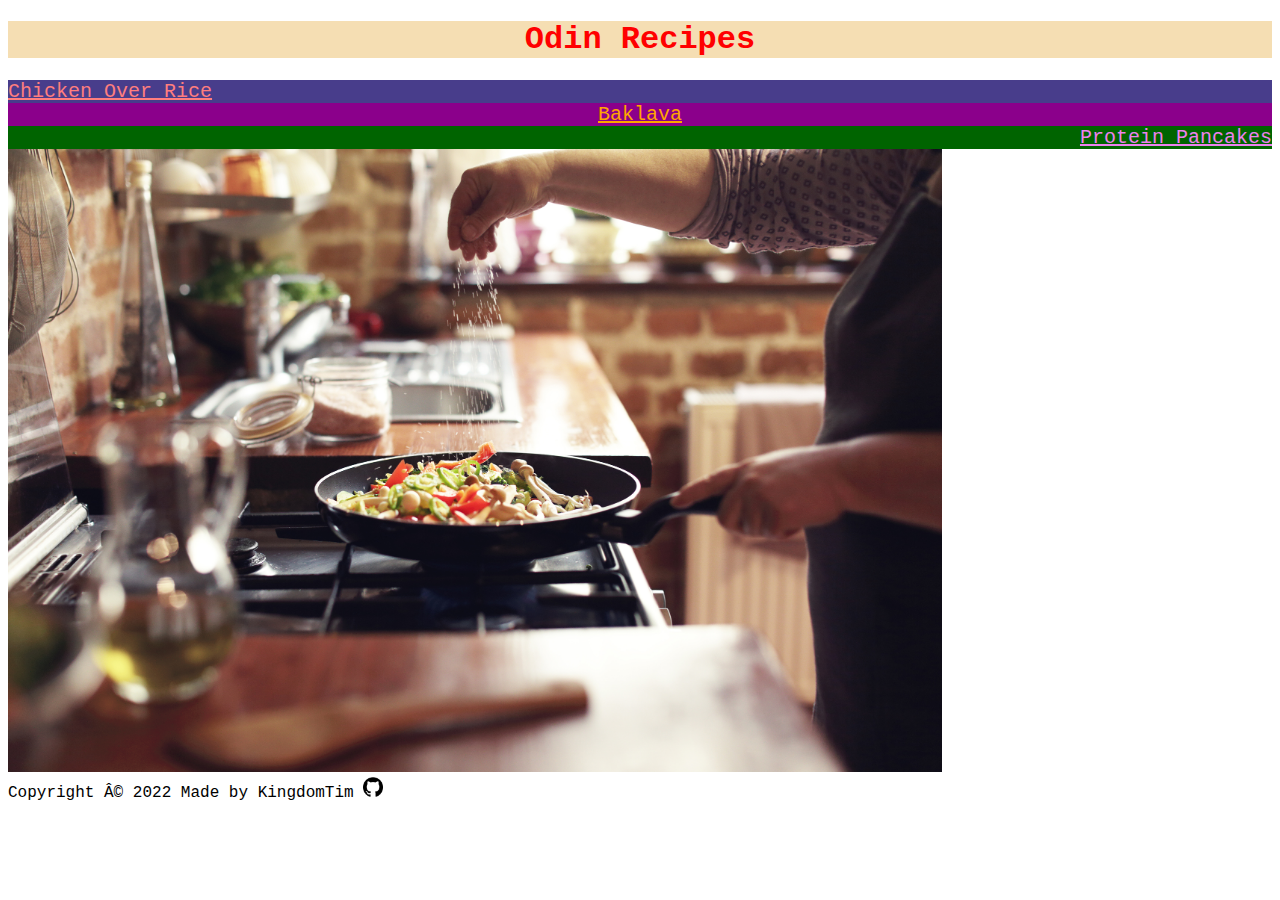
<file: index.html>
<!DOCTYPE html>
<html lang="eng">
    <head>
        <meta charset="UFT-8">
        <title>Odin Recipes</title>
        <link rel="stylesheet" href="styles.css">
    </head>
    <body>
        <h1>Odin Recipes</h1>
        <uo>
            <li class="chick"><a class="chick" href="recipes/chicken-over-rice.html">Chicken Over Rice</a></li>
            <li class="bak"><a class="bak" href="recipes/baklava.html">Baklava</a></li>
            <li class="prot"><a class="prot" href="recipes/protein-pancakes.html">Protein Pancakes</a></li>
        </uo>
        <img class="cook" src="guy-cooking.jpg">
        <div class="footer">
            Copyright © 2022 Made by KingdomTim <a href="https://github.com/KingdomTim/odin-recipes" target= "_blank" href="noopener noreferrer"><img class="github" src="githubreal.png"></a>
        </div>
    </body>
</html>
</file>
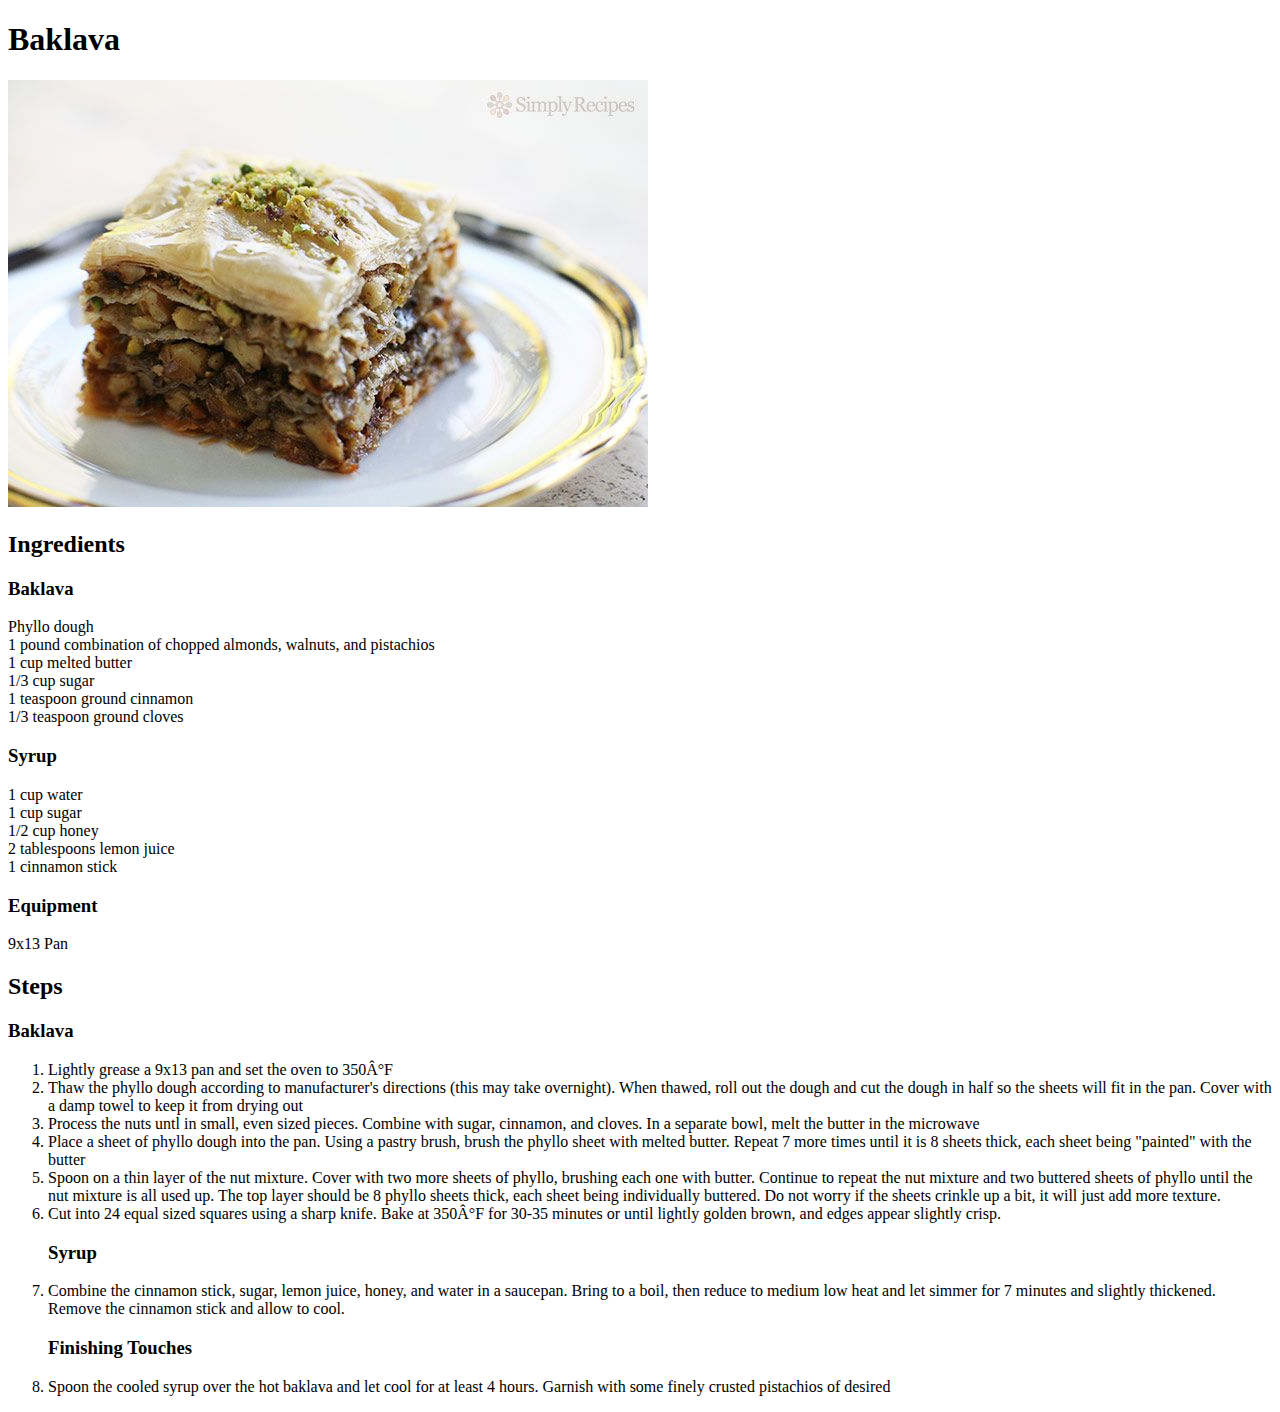
<file: recipes/Baklava.html>
<!DOCTYPE html>
<html lang="eng">
    <head>
        <meta charset="UFT-8">
        <title>Baklava</title>
    </head>
    <body>
        <h1>Baklava</h1>
        <img src="baklava.jpg" alt="Baklava">
        <h2>Ingredients</h2>
        <h3>Baklava</h3>
        <uo>
            <li>Phyllo dough</li>
            <li>1 pound combination of chopped almonds, walnuts, and pistachios</li>
            <li>1 cup melted butter</li>
            <li>1/3 cup sugar</li>
            <li>1 teaspoon ground cinnamon</li>
            <li>1/3 teaspoon ground cloves</li>
        </uo>
        <h3>Syrup</h3>
        <uo>
            <li>1 cup water</li>
            <li>1 cup sugar</li>
            <li>1/2 cup honey</li>
            <li>2 tablespoons lemon juice</li>
            <li>1 cinnamon stick</li>
        </uo>
        <h3>Equipment</h3>
        <uo>
            <li>9x13 Pan</li>
        </uo>
        <h2>Steps</h2>
        <h3>Baklava</h3>
        <ol>
            <li>Lightly grease a 9x13 pan and set the oven to 350°F</li>
            <li>Thaw the phyllo dough according to manufacturer's directions 
                (this may take overnight). When thawed, roll out the dough and 
                cut the dough in half so the sheets will fit in the pan. Cover 
                with a damp towel to keep it from drying out</li>
            <li>Process the nuts untl in small, even sized pieces. Combine with
                sugar, cinnamon, and cloves. In a separate bowl, melt the butter
                in the microwave</li>
            <li>Place a sheet of phyllo dough into the pan. Using a pastry brush, 
                brush the phyllo sheet with melted butter. Repeat 7 more times 
                until it is 8 sheets thick, each sheet being "painted" with the butter</li>
            <li>Spoon on a thin layer of the nut mixture. Cover with two more sheets of phyllo, 
                brushing each one with butter. Continue to repeat the nut mixture and two buttered 
                sheets of phyllo until the nut mixture is all used up. The top layer should be 8 phyllo 
                sheets thick, each sheet being individually buttered. Do not worry if the sheets crinkle 
                up a bit, it will just add more texture.</li>
            <li>Cut into 24 equal sized squares using a sharp knife. Bake at 350°F for 30-35 minutes or 
                until lightly golden brown, and edges appear slightly crisp.</li>
        <h3>Syrup</h3>
            <li>Combine the cinnamon stick, sugar, lemon juice, honey, and water in a saucepan.
                Bring to a boil, then reduce to medium low heat and let simmer for 7 minutes and 
                slightly thickened. Remove the cinnamon stick and allow to cool.</li>
        <h3>Finishing Touches</h3>
                <li>Spoon the cooled syrup over the hot baklava and let cool for at least 4 hours. Garnish with
                    some finely crusted pistachios of desired </li>
        </ol>
    </body>
</html>
</file>
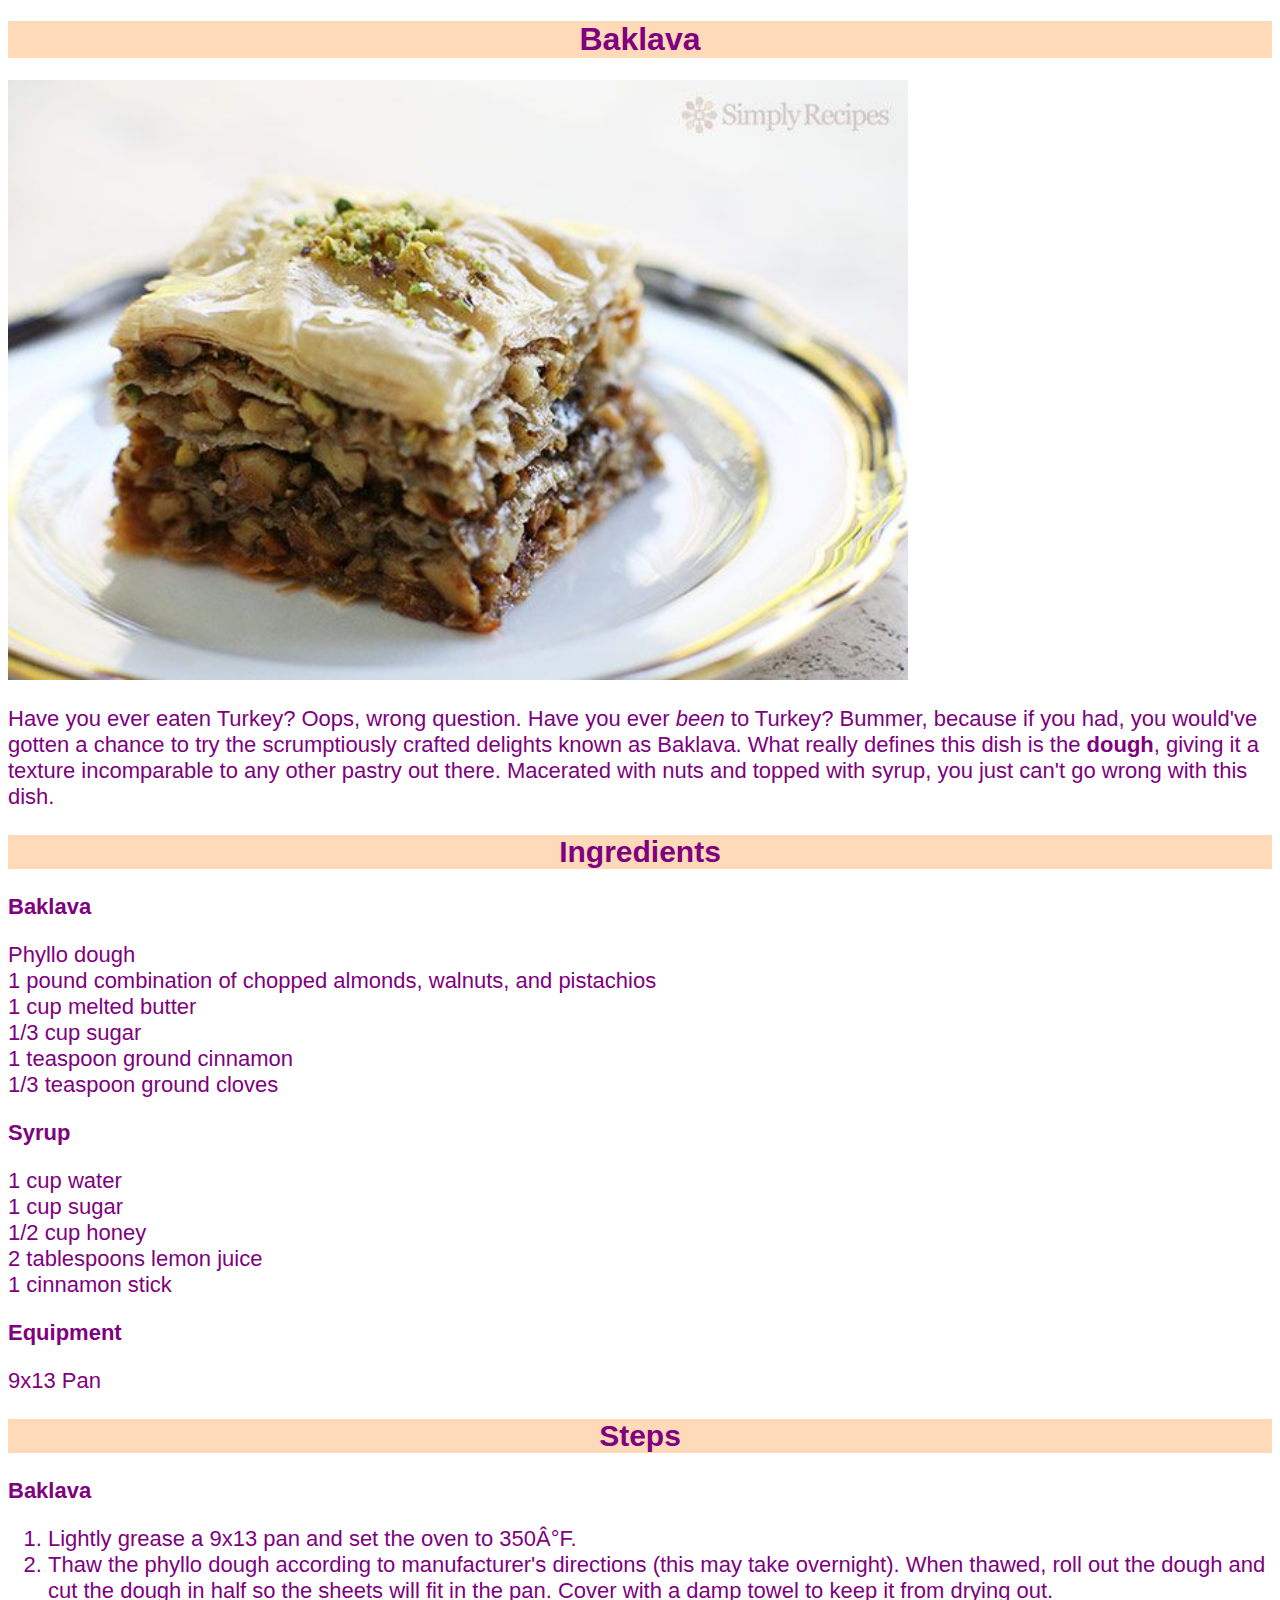
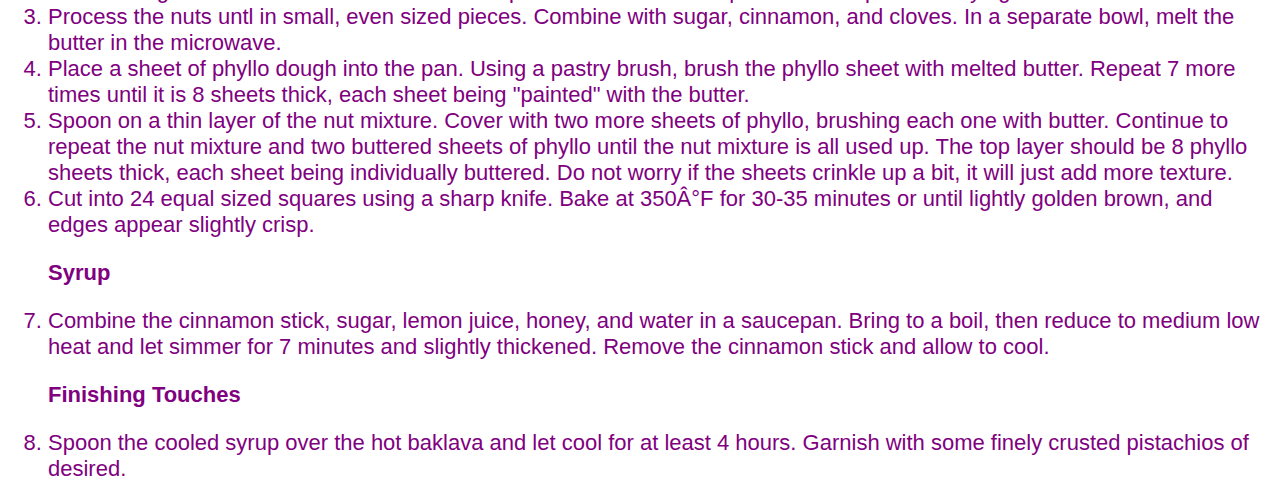
<file: recipes/baklava.html>
<!DOCTYPE html>
<html lang="eng">
    <head>
        <meta charset="UFT-8">
        <title>Baklava</title>
        <link rel="stylesheet" href="styles2.css">
    </head>
    <body>
        <h1>Baklava</h1>
        <img class="sweet" src="baklava.jpg" alt="Baklava on plate">
        <p>Have you ever eaten Turkey? Oops, wrong question. Have you ever <em>been</em> to Turkey? Bummer, because if you had,
            you would've gotten a chance to try the scrumptiously crafted delights known as Baklava. What really defines this dish 
            is the <strong>dough</strong>, giving it a texture incomparable to any other pastry out there. Macerated with nuts and 
            topped with syrup, you just can't go wrong with this dish.
        </p>
        <h2>Ingredients</h2>
        <h3>Baklava</h3>
        <uo>
            <li>Phyllo dough</li>
            <li>1 pound combination of chopped almonds, walnuts, and pistachios</li>
            <li>1 cup melted butter</li>
            <li>1/3 cup sugar</li>
            <li>1 teaspoon ground cinnamon</li>
            <li>1/3 teaspoon ground cloves</li>
        </uo>
        <h3>Syrup</h3>
        <uo>
            <li>1 cup water</li>
            <li>1 cup sugar</li>
            <li>1/2 cup honey</li>
            <li>2 tablespoons lemon juice</li>
            <li>1 cinnamon stick</li>
        </uo>
        <h3>Equipment</h3>
        <uo>
            <li>9x13 Pan</li>
        </uo>
        <h2>Steps</h2>
        <h3>Baklava</h3>
        <ol>
            <li>Lightly grease a 9x13 pan and set the oven to 350°F.</li>
            <li>Thaw the phyllo dough according to manufacturer's directions 
                (this may take overnight). When thawed, roll out the dough and 
                cut the dough in half so the sheets will fit in the pan. Cover 
                with a damp towel to keep it from drying out.</li>
            <li>Process the nuts untl in small, even sized pieces. Combine with
                sugar, cinnamon, and cloves. In a separate bowl, melt the butter
                in the microwave.</li>
            <li>Place a sheet of phyllo dough into the pan. Using a pastry brush, 
                brush the phyllo sheet with melted butter. Repeat 7 more times 
                until it is 8 sheets thick, each sheet being "painted" with the butter.</li>
            <li>Spoon on a thin layer of the nut mixture. Cover with two more sheets of phyllo, 
                brushing each one with butter. Continue to repeat the nut mixture and two buttered 
                sheets of phyllo until the nut mixture is all used up. The top layer should be 8 phyllo 
                sheets thick, each sheet being individually buttered. Do not worry if the sheets crinkle 
                up a bit, it will just add more texture.</li>
            <li>Cut into 24 equal sized squares using a sharp knife. Bake at 350°F for 30-35 minutes or 
                until lightly golden brown, and edges appear slightly crisp.</li>
        <h3>Syrup</h3>
            <li>Combine the cinnamon stick, sugar, lemon juice, honey, and water in a saucepan.
                Bring to a boil, then reduce to medium low heat and let simmer for 7 minutes and 
                slightly thickened. Remove the cinnamon stick and allow to cool.</li>
        <h3>Finishing Touches</h3>
                <li>Spoon the cooled syrup over the hot baklava and let cool for at least 4 hours. Garnish with
                    some finely crusted pistachios of desired.</li>
        </ol>
    </body>
</html>
</file>
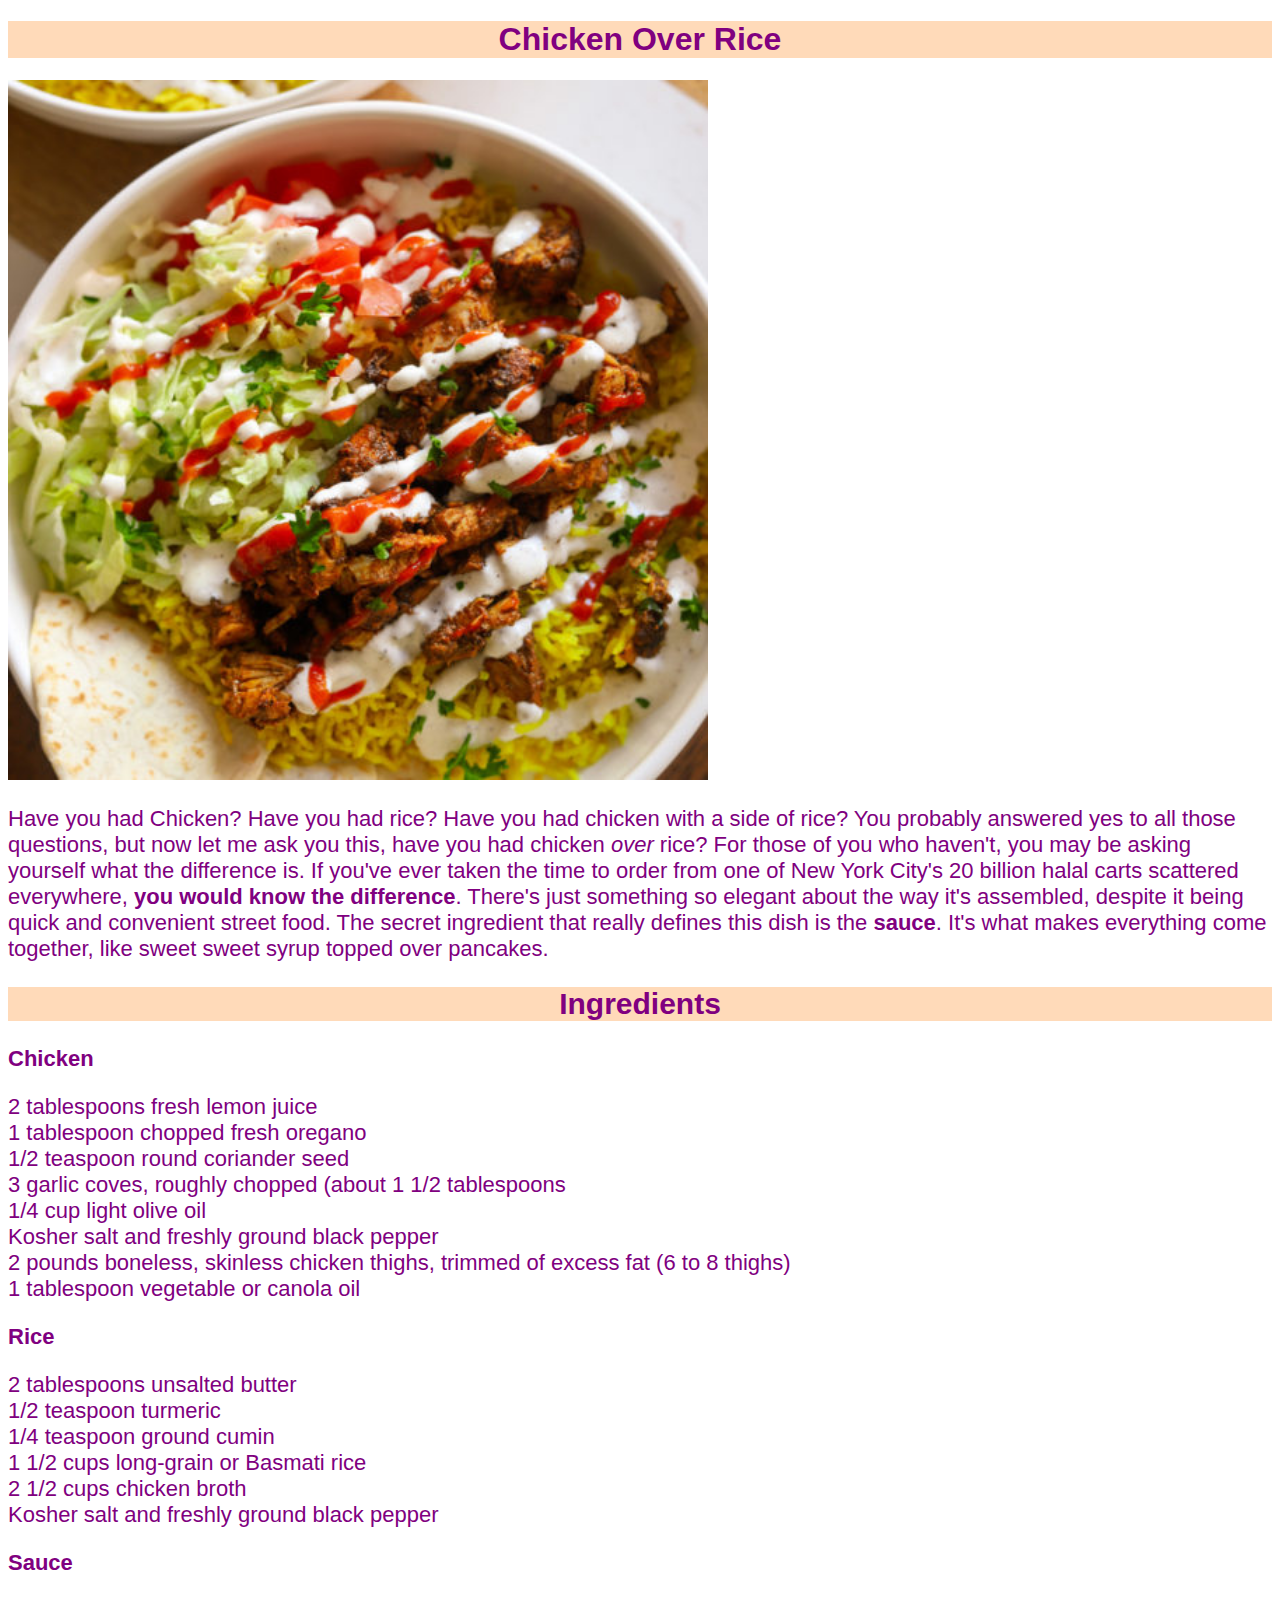
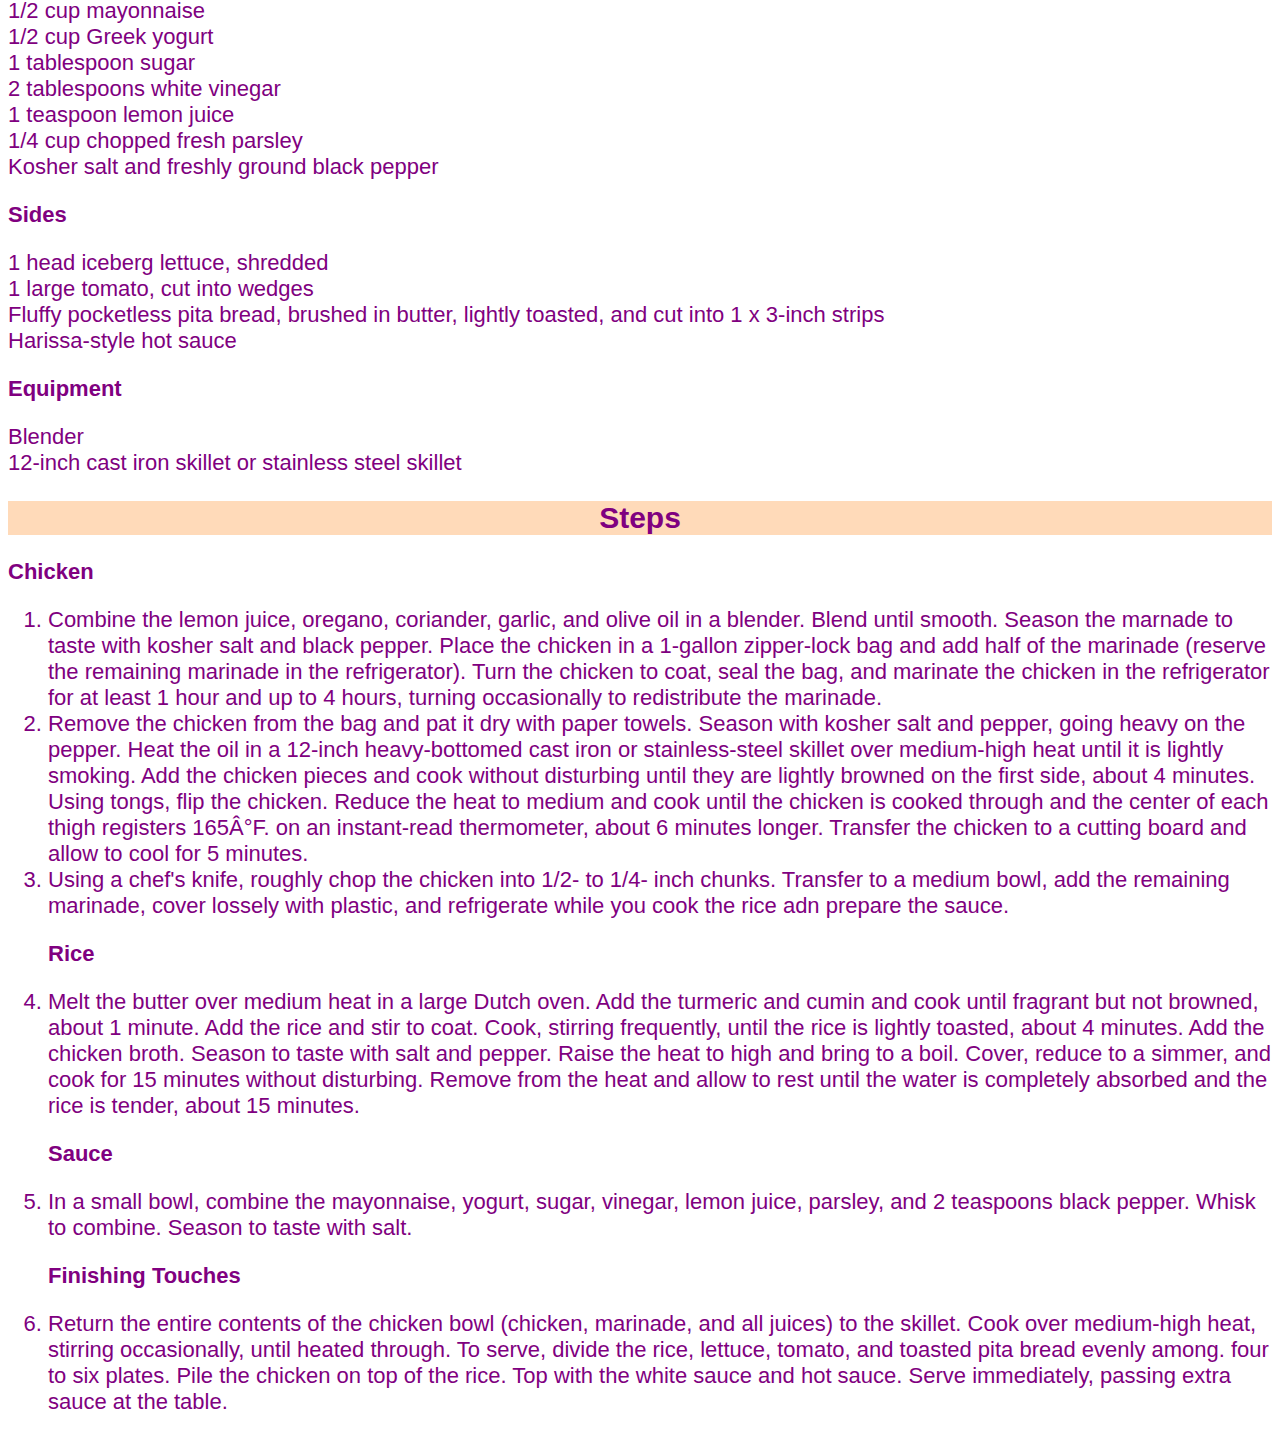
<file: recipes/chicken-over-rice.html>
<!DOCTYPE html>
<html lang="eng">
    <head>
        <meta charset="UFT-8">
        <title>Chicken Over Rice</title>
        <link rel="stylesheet" href="styles2.css">
    </head>
    <body>
        <h1>Chicken Over Rice</h1>
        <img class="chicken" src="chicken3.jpg" alt="Chicken Over Rice">
        <p>Have you had Chicken? Have you had rice? Have you had chicken with a side of rice? You probably answered yes to all those questions, but
            now let me ask you this, have you had chicken <em>over</em> rice? For those of you who haven't, you may be asking yourself what the difference is. 
            If you've ever taken the time to order from one of New York City's 20 billion halal carts scattered everywhere, <strong>you would know the difference</strong>.
            There's just something so elegant about the way it's assembled, despite it being quick and convenient street food. The secret ingredient that really defines this 
            dish is the <strong>sauce</strong>. It's what makes everything come together, like sweet sweet syrup topped over pancakes. 
        </p>
        <h2>Ingredients<h2>
            <h3>Chicken</h3>
            <uo>
                <li>2 tablespoons fresh lemon juice</li>
                <li>1 tablespoon chopped fresh oregano</li>
                <li>1/2 teaspoon round coriander seed</li>
                <li>3 garlic coves, roughly chopped (about 1 1/2 tablespoons</li>
                <li>1/4 cup light olive oil</li>
                <li>Kosher salt and freshly ground black pepper</li>
                <li>2 pounds boneless, skinless chicken thighs, trimmed of excess fat (6 to 8 thighs)</li>
                <li>1 tablespoon vegetable or canola oil </li>
            </uo>
            <h3>Rice</h3>
            <uo>
                <li>2 tablespoons unsalted butter</li>
                <li>1/2 teaspoon turmeric</li>
                <li>1/4 teaspoon ground cumin</li>
                <li>1 1/2 cups long-grain or Basmati rice</li>
                <li>2 1/2 cups chicken broth</li>
                <li>Kosher salt and freshly ground black pepper</li>
            </uo>
            <h3>Sauce</h3>
            <uo>
                <li>1/2 cup mayonnaise</li>
                <li>1/2 cup Greek yogurt</li>
                <li>1 tablespoon sugar</li>
                <li>2 tablespoons white vinegar</li>
                <li>1 teaspoon lemon juice</li>
                <li>1/4 cup chopped fresh parsley</li>
                <li>Kosher salt and freshly ground black pepper</li>
            </uo>
            <h3>Sides</h3>
            <uo>
                <li>1 head iceberg lettuce, shredded</li>
                <li>1 large tomato, cut into wedges</li>
                <li>Fluffy pocketless pita bread, brushed in butter, lightly toasted, and cut into 1 x 3-inch strips</li>
                <li>Harissa-style hot sauce</li>
            </uo>
            <h3>Equipment</h3>
            <uo>
                <li>Blender</li>
                <li>12-inch cast iron skillet or stainless steel skillet</li>
            </uo>
            <h2>Steps</h2>
            <h3>Chicken</h3>
            <ol>
                <li>Combine the lemon juice, oregano, coriander, garlic, and olive oil in a blender.
                    Blend until smooth. Season the marnade to taste with kosher salt and black pepper. 
                    Place the chicken in a 1-gallon zipper-lock bag and add half of the marinade 
                    (reserve the remaining marinade in the refrigerator). Turn the chicken to coat, 
                    seal the bag, and marinate the chicken in the refrigerator for at least 1 hour 
                    and up to 4 hours, turning occasionally to redistribute the marinade. </li> 
                <li>Remove the chicken from the bag and pat it dry with paper towels. 
                    Season with kosher salt and pepper, going heavy on the pepper. 
                    Heat the oil in a 12-inch heavy-bottomed cast iron or stainless-steel skillet 
                    over medium-high heat until it is lightly smoking. Add the chicken pieces and 
                    cook without disturbing until they are lightly browned on the first side, about 
                    4 minutes. Using tongs, flip the chicken. Reduce the heat to medium and cook until
                    the chicken is cooked through and the center of each thigh registers 165°F. on an
                     instant-read thermometer, about 6 minutes longer. Transfer the chicken to a
                      cutting board and allow to cool for 5 minutes.</li>
                <li>Using a chef's knife, roughly chop the chicken into 1/2- to 1/4- inch chunks. 
                    Transfer to a medium bowl, add the remaining marinade, cover lossely with plastic,
                     and refrigerate while you cook the rice adn prepare the sauce.</li>
            <h3>Rice</h3>
                <li>Melt the butter over medium heat in a large Dutch oven. Add the turmeric and cumin 
                    and cook until fragrant but not browned, about 1 minute. Add the rice and stir to 
                    coat. Cook, stirring frequently, until the rice is lightly toasted, about 4 minutes. 
                    Add the chicken broth. Season to taste with salt and pepper. Raise the heat to high 
                    and bring to a boil. Cover, reduce to a simmer, and cook for 15 minutes without 
                    disturbing. Remove from the heat and allow to rest until the water is completely 
                    absorbed and the rice is tender, about 15 minutes.</li>
            <h3>Sauce</h3>
                <li>In a small bowl, combine the mayonnaise, yogurt, sugar, vinegar, lemon juice, parsley, 
                    and 2 teaspoons black pepper. Whisk to combine. Season to taste with salt.</li>
            <h3>Finishing Touches</h3>
                <li>Return the entire contents of the chicken bowl (chicken, marinade, and all juices) to 
                    the skillet. Cook over medium-high heat, stirring occasionally, until heated through. 
                    To serve, divide the rice, lettuce, tomato, and toasted pita bread evenly among. 
                    four to six plates. Pile the chicken on top of the rice. Top with the white sauce and 
                    hot sauce. Serve immediately, passing extra sauce at the table.</li>
            </ol>
    </body>
</html>
</file>
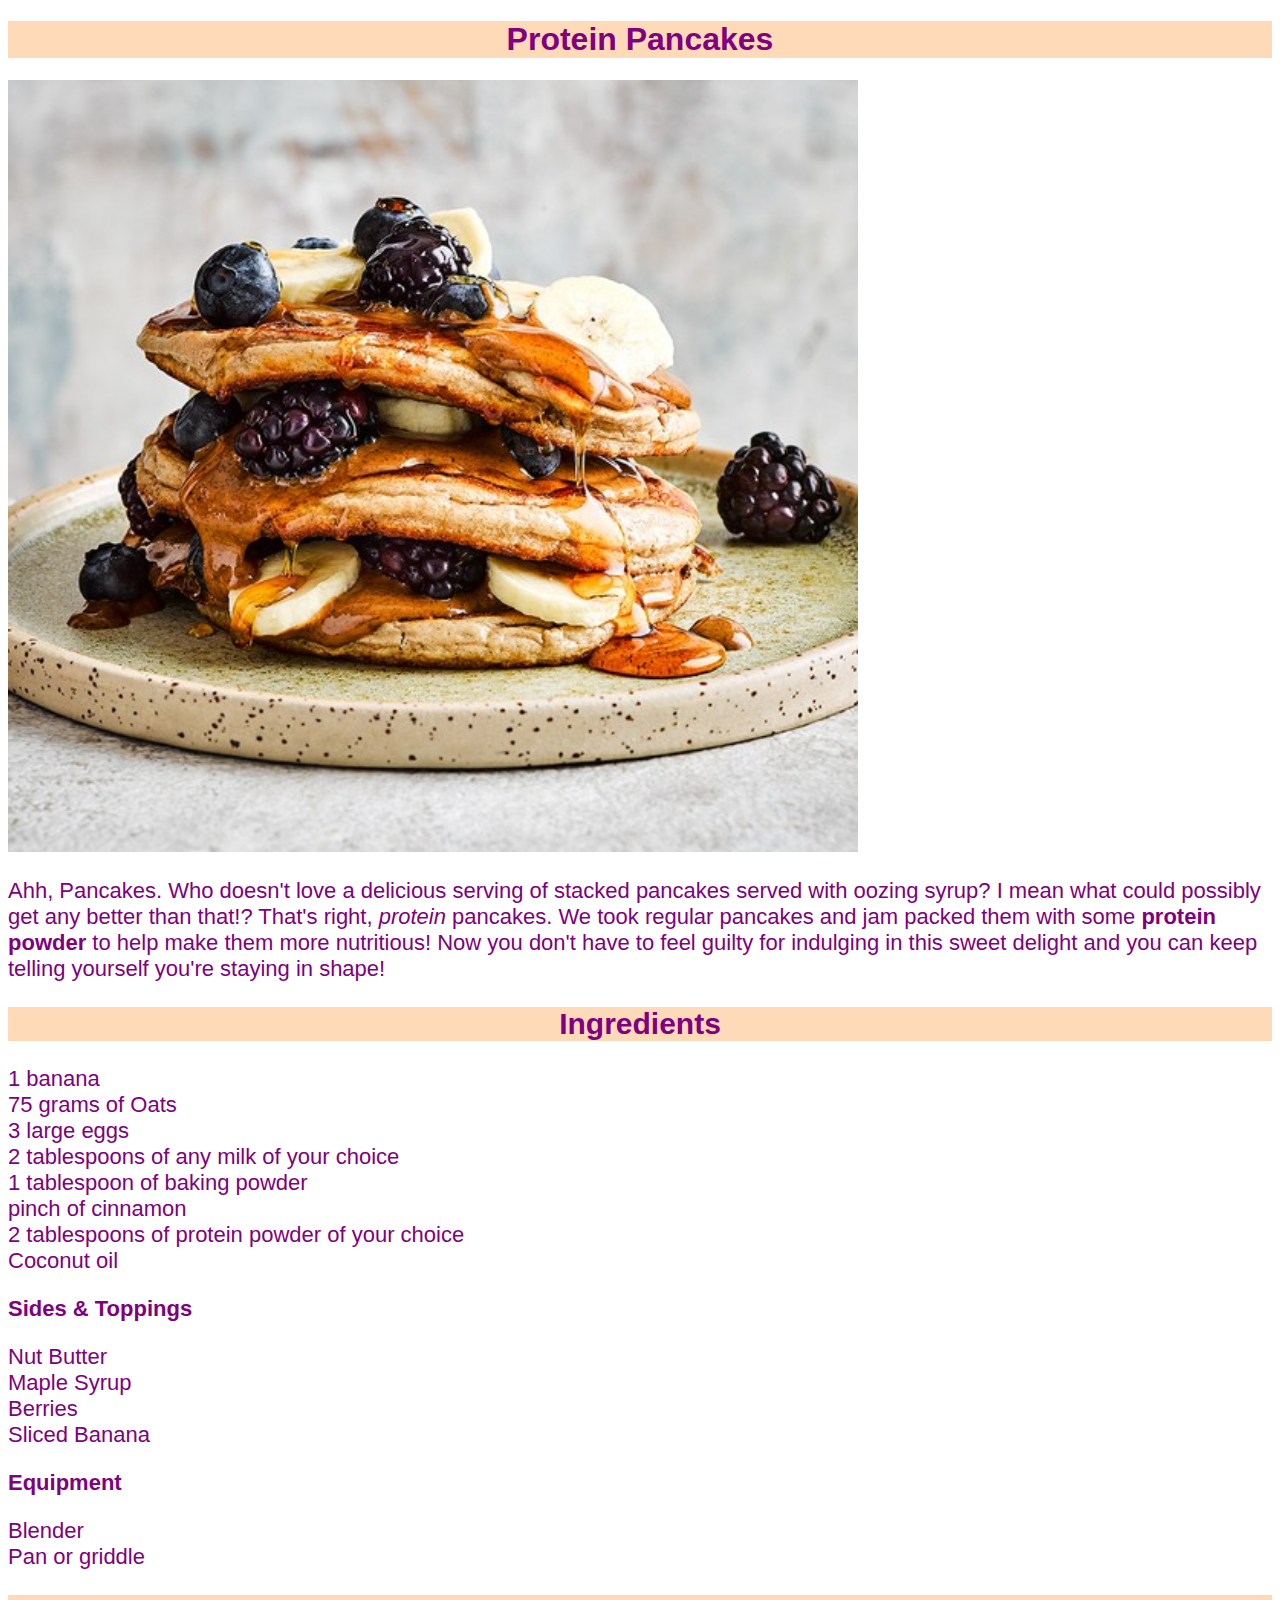
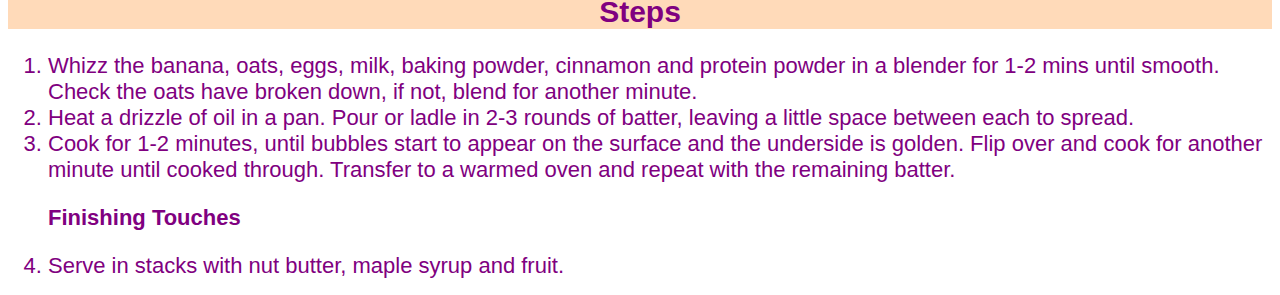
<file: recipes/protein-pancakes.html>
<!DOCTYPE html>
<html lang="eng">
    <head>
        <meta charset="UFT-8">
        <title>Protein Pancakes</title>
        <link rel="stylesheet" href="styles2.css">
    </head>
    <body>
        <h1>Protein Pancakes</h1>
        <img class="panc" src="pp2.jpg" alt="Stack of pancakes topped in syrup, berries, and sliced banana">
        <p>Ahh, Pancakes. Who doesn't love a delicious serving of stacked pancakes served with oozing syrup? 
            I mean what could possibly get any better than that!? That's right, <em>protein</em> pancakes. We took regular pancakes and jam packed them with 
            some <strong>protein powder</strong> to help make them more nutritious! Now you don't have to feel guilty for indulging in this sweet delight and you can keep telling yourself you're staying in shape!
        </p>
        <h2>Ingredients</h2>
        <uo>
            <li>1 banana</li>
            <li>75 grams of Oats</li>
            <li>3 large eggs</li>
            <li>2 tablespoons of any milk of your choice</li>
            <li>1 tablespoon of baking powder</li>
            <li>pinch of cinnamon</li>
            <li>2 tablespoons of protein powder of your choice</li>
            <li>Coconut oil</li>
        <h3>Sides & Toppings</h3>
            <li>Nut Butter</li>
            <li>Maple Syrup</li>
            <li>Berries</li>
            <li>Sliced Banana</li>
        <h3>Equipment</h3>
            <li>Blender</li>
            <li>Pan or griddle</li>
        </uo>
        <h2>Steps</h2>
        <ol>
            <li>Whizz the banana, oats, eggs, milk, baking powder, cinnamon 
                and protein powder in a blender for 1-2 mins until smooth. 
                Check the oats have broken down, if not, blend for another minute.</li>
            <li>Heat a drizzle of oil in a pan. Pour or ladle in 2-3 rounds of batter, 
                leaving a little space between each to spread.</li>
            <li>Cook for 1-2 minutes, until bubbles start to appear on the surface and 
                the underside is golden. Flip over and cook for another minute until 
                cooked through. Transfer to a warmed oven and repeat with the remaining batter.</li>
        <h3>Finishing Touches</h3>
            <li>Serve in stacks with nut butter, maple syrup and fruit.</li>
            </ol>
 </body>
</html>
</file>
<file: styles.css>
h1{
color: red;
text-align: center;
background-color: wheat
}

.chick{
    color: rgb(255, 126, 126);
    background-color: darkslateblue;
    font-size: 20px
}

.bak{
    color: orange;
    background-color:darkmagenta;
    font-size: 20px;
    text-align: center;
}

.prot{
    color: violet;
    background-color:darkgreen;
    font-size: 20px;
    text-align: end;
}

.cook{
    height: auto;
    width: 934px;
}


*{
    font-family: 'courier new',verdana, sans-serif
}

.github {
    width: 20px;
    height: 20px;
}

.github:hover {
    transform: scale(1.1)
}
</file>
<file: recipes/styles2.css>
h1{
    background-color: peachpuff;
    color: purple;
    text-align:center;
}

.chicken{
    height: auto;
    width: 700px
}

p,li,h3{
    color: purple;
    font-size: 22px
}

h2{
    text-align: center;
    background-color:peachpuff;
    color: purple;
    font-size: 30px
}

.sweet{
    height: auto;
    width: 900px
}

.panc{
    height: auto;
    width: 850px
}



*{
    font-family: "Verdana", 'Tahoma', sans-serif
</file>
